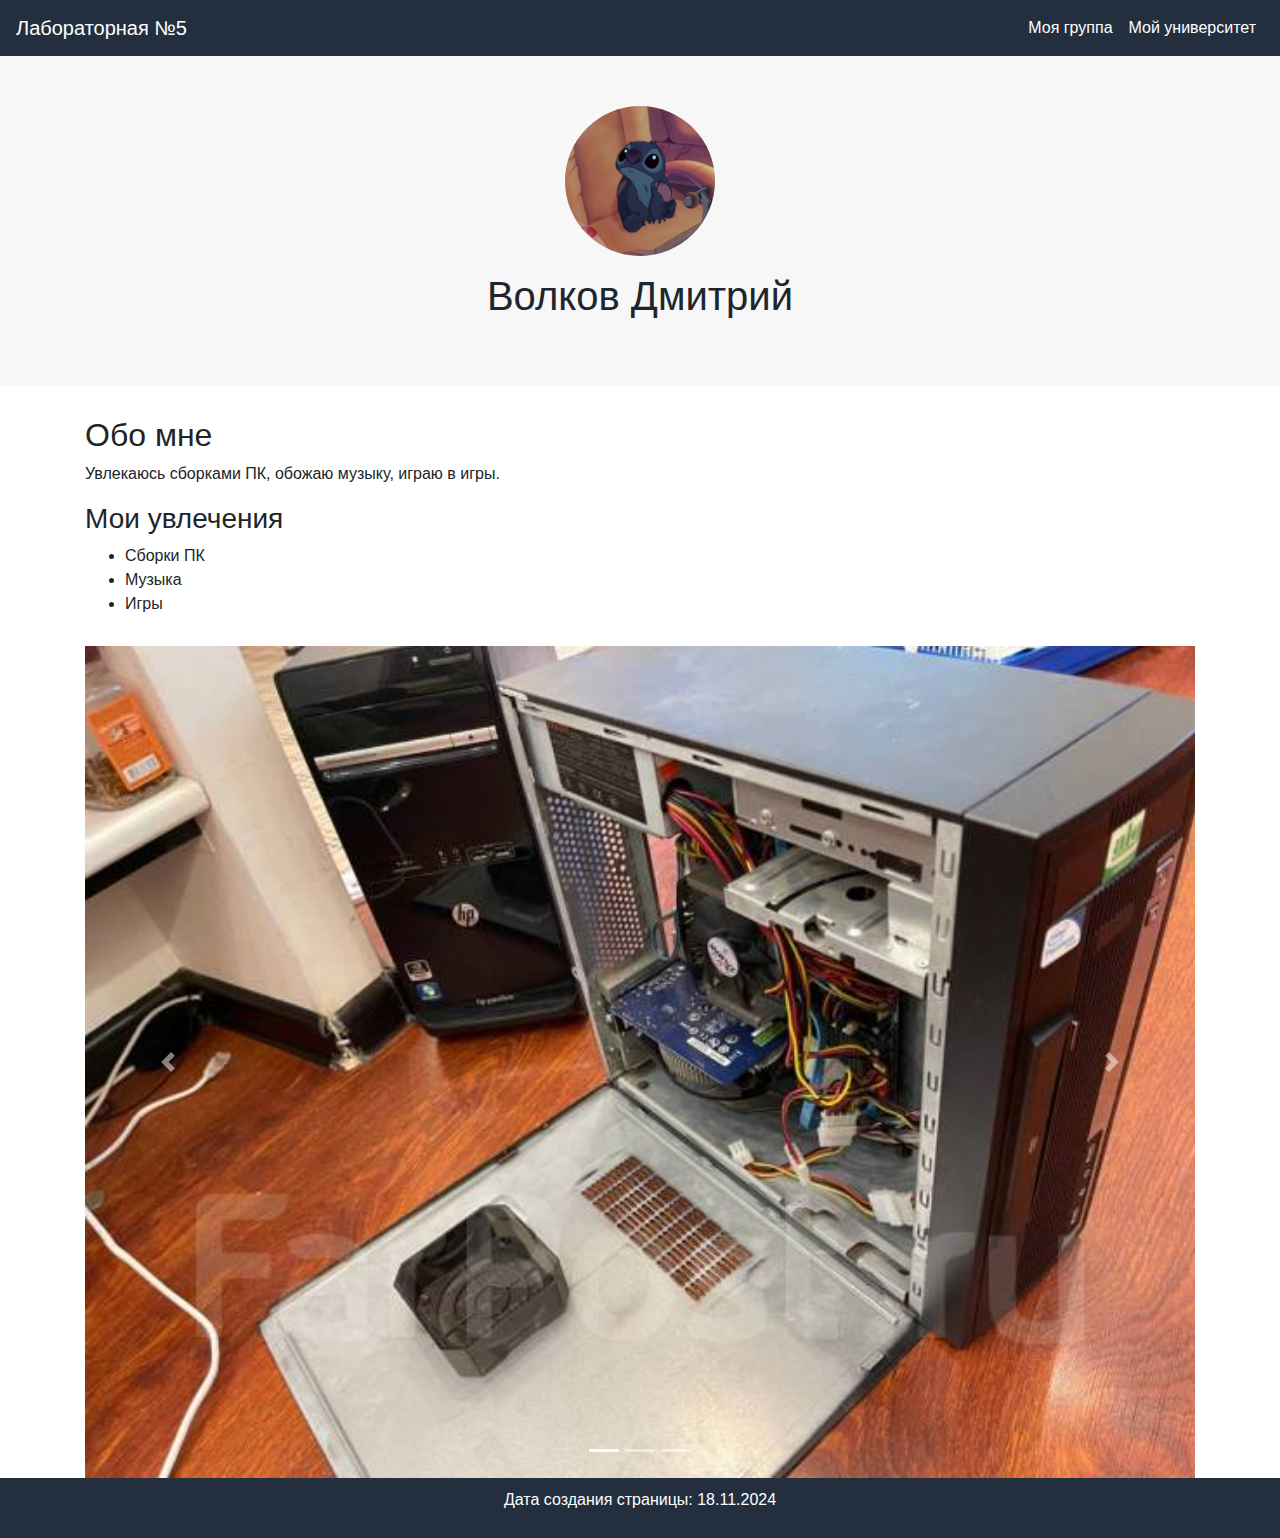
<file: index.html>
<!DOCTYPE html>
<html lang="ru">
<head>
  <meta charset="UTF-8">
  <meta name="viewport" content="width=device-width, initial-scale=1.0">
  <title>Домашняя страничка Волкова Дмитрия</title>
  <link href="https://stackpath.bootstrapcdn.com/bootstrap/4.5.2/css/bootstrap.min.css" rel="stylesheet">
  <style>
    body {
      font-family: 'Arial', sans-serif;
    }
    .navbar {
      background-color: #232F3E;
    }
    .navbar-brand, .nav-link {
      color: white !important;
    }
    .hero-section {
      background-color: #f7f7f7;
      padding: 50px 0;
      text-align: center;
    }
    .content-section {
      margin-top: 30px;
    }
    .footer {
      background-color: #232F3E;
      color: white;
      text-align: center;
      padding: 10px;
    }
  </style>
</head>
<body>
  <!-- Навигация -->
  <nav class="navbar navbar-expand-lg navbar-dark">
    <a class="navbar-brand" href="#">Лабораторная №5</a>
    <button class="navbar-toggler" type="button" data-toggle="collapse" data-target="#navbarNav" aria-controls="navbarNav" aria-expanded="false" aria-label="Toggle navigation">
      <span class="navbar-toggler-icon"></span>
    </button>
    <div class="collapse navbar-collapse" id="navbarNav">
      <ul class="navbar-nav ml-auto">
        <li class="nav-item">
          <a class="nav-link" href="group.html">Моя группа</a>
        </li>
        <li class="nav-item">
          <a class="nav-link" href="university.html">Мой университет</a>
        </li>
      </ul>
    </div>
  </nav>

  <section class="hero-section">
    <div class="container">
      <img src="аватар.jpg" alt="Аватар" class="rounded-circle" width="150">
      <h1 class="my-3">Волков Дмитрий</h1>
    </div>
  </section>

  <section class="content-section">
    <div class="container">
      <h2>Обо мне</h2>
      <p>Увлекаюсь сборками ПК, обожаю музыку, играю в игры.</p>
      <h3>Мои увлечения</h3>
      <ul>
        <li>Сборки ПК</li>
        <li>Музыка</li>
        <li>Игры</li>
      </ul>
    </div>
  </section>

  <section class="content-section">
    <div class="container">
      <div id="carouselExampleIndicators" class="carousel slide" data-ride="carousel">
        <ol class="carousel-indicators">
          <li data-target="#carouselExampleIndicators" data-slide-to="0" class="active"></li>
          <li data-target="#carouselExampleIndicators" data-slide-to="1"></li>
          <li data-target="#carouselExampleIndicators" data-slide-to="2"></li>
        </ol>
        <div class="carousel-inner">
          <div class="carousel-item active">
            <img class="d-block w-100" src="пк.jpeg" alt="фото 1">
          </div>
          <div class="carousel-item">
            <img class="d-block w-100" src="музыка.png" alt="фото 2">
          </div>
          <div class="carousel-item">
            <img class="d-block w-100" src="игра.jpg" alt="фото 3">
          </div>
        </div>
        <a class="carousel-control-prev" href="#carouselExampleIndicators" role="button" data-slide="prev">
          <span class="carousel-control-prev-icon" aria-hidden="true"></span>
          <span class="sr-only">Previous</span>
        </a>
        <a class="carousel-control-next" href="#carouselExampleIndicators" role="button" data-slide="next">
          <span class="carousel-control-next-icon" aria-hidden="true"></span>
          <span class="sr-only">Next</span>
        </a>
      </div>
    </div>
  </section>

  <footer class="footer">
    <p>Дата создания страницы: 18.11.2024</p>
  </footer>

  <script src="https://code.jquery.com/jquery-3.5.1.slim.min.js"></script>
  <script src="https://cdn.jsdelivr.net/npm/@popperjs/core@2.5.4/dist/umd/popper.min.js"></script>
  <script src="https://stackpath.bootstrapcdn.com/bootstrap/4.5.2/js/bootstrap.min.js"></script>
</body>
</html>
</file>
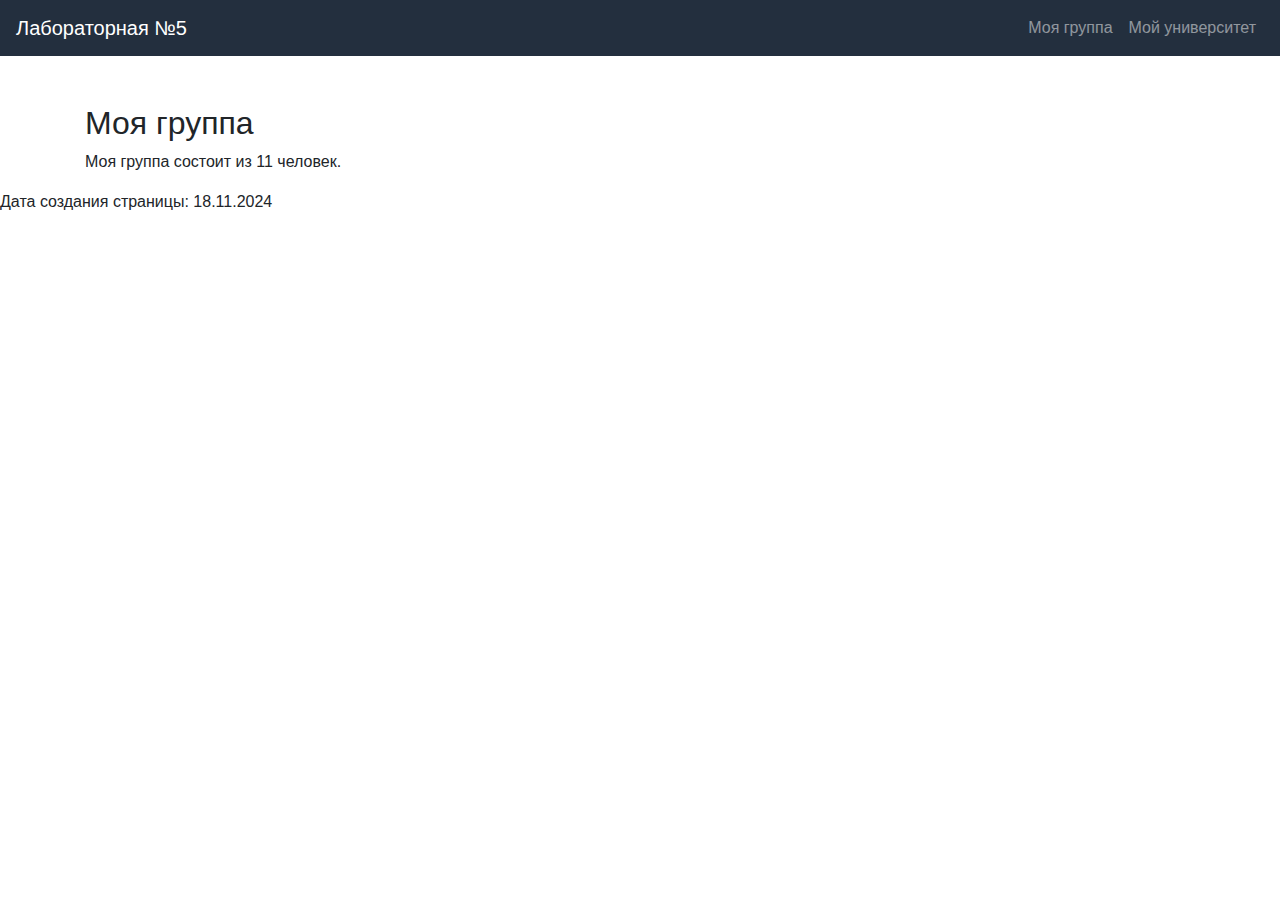
<file: group.html>
<!DOCTYPE html>
<html lang="ru">
<head>
  <meta charset="UTF-8">
  <meta name="viewport" content="width=device-width, initial-scale=1.0">
  <title>Моя группа</title>
  <link href="https://stackpath.bootstrapcdn.com/bootstrap/4.5.2/css/bootstrap.min.css" rel="stylesheet">
</head>
<body>
  <nav class="navbar navbar-expand-lg navbar-dark" style="background-color: #232F3E;">
    <a class="navbar-brand" href="index.html">Лабораторная №5</a>
    <div class="collapse navbar-collapse" id="navbarNav">
      <ul class="navbar-nav ml-auto">
        <li class="nav-item">
          <a class="nav-link" href="group.html">Моя группа</a>
        </li>
        <li class="nav-item">
          <a class="nav-link" href="university.html">Мой университет</a>
        </li>
      </ul>
    </div>
  </nav>

  <div class="container mt-5">
    <h2>Моя группа</h2>
    <p>Моя группа состоит из 11 человек.</p>
     </div>

  <footer class="footer">
    <p>Дата создания страницы: 18.11.2024</p>
  </footer>

  <script src="https://code.jquery.com/jquery-3.5.1.slim.min.js"></script>
  <script src="https://cdn.jsdelivr.net/npm/@popperjs/core@2.5.4/dist/umd/popper.min.js"></script>
  <script src="https://stackpath.bootstrapcdn.com/bootstrap/4.5.2/js/bootstrap.min.js"></script>
</body>
</html>
</file>
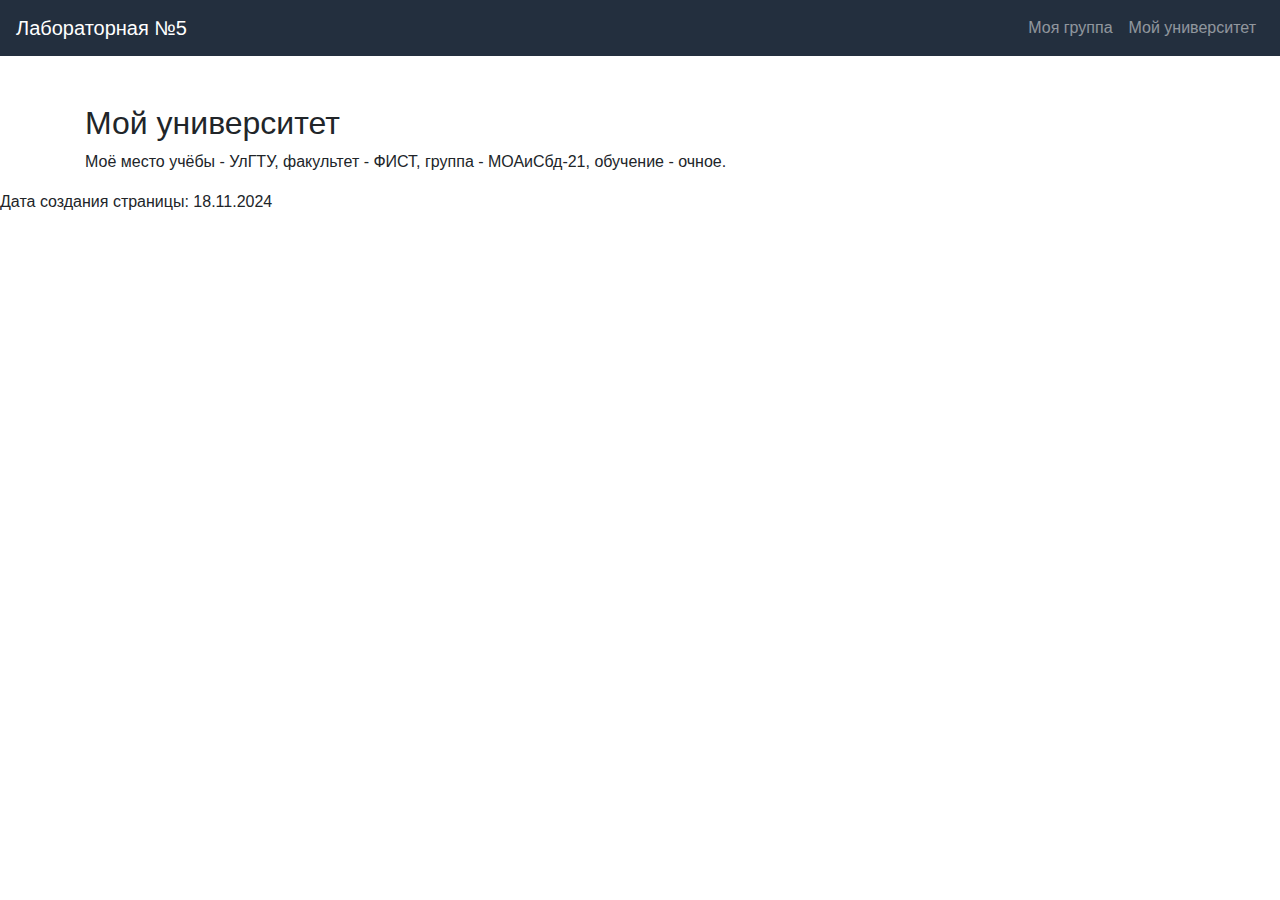
<file: university.html>
<!DOCTYPE html>
<html lang="ru">
<head>
  <meta charset="UTF-8">
  <meta name="viewport" content="width=device-width, initial-scale=1.0">
  <title>Мой университет</title>
  <link href="https://stackpath.bootstrapcdn.com/bootstrap/4.5.2/css/bootstrap.min.css" rel="stylesheet">
</head>
<body>
  <nav class="navbar navbar-expand-lg navbar-dark" style="background-color: #232F3E;">
    <a class="navbar-brand" href="index.html">Лабораторная №5</a>
    <div class="collapse navbar-collapse" id="navbarNav">
      <ul class="navbar-nav ml-auto">
        <li class="nav-item">
          <a class="nav-link" href="group.html">Моя группа</a>
        </li>
        <li class="nav-item">
          <a class="nav-link" href="university.html">Мой университет</a>
        </li>
      </ul>
    </div>
  </nav>

  <div class="container mt-5">
    <h2>Мой университет</h2>
    <p>Моё место учёбы - УлГТУ, факультет - ФИСТ, группа - МОАиСбд-21, обучение - очное.</p>
  </div>

  <footer class="footer">
    <p>Дата создания страницы: 18.11.2024</p>
  </footer>

  <script src="https://code.jquery.com/jquery-3.5.1.slim.min.js"></script>
  <script src="https://cdn.jsdelivr.net/npm/@popperjs/core@2.5.4/dist/umd/popper.min.js"></script>
  <script src="https://stackpath.bootstrapcdn.com/bootstrap/4.5.2/js/bootstrap.min.js"></script>
</body>
</html>
</file>
